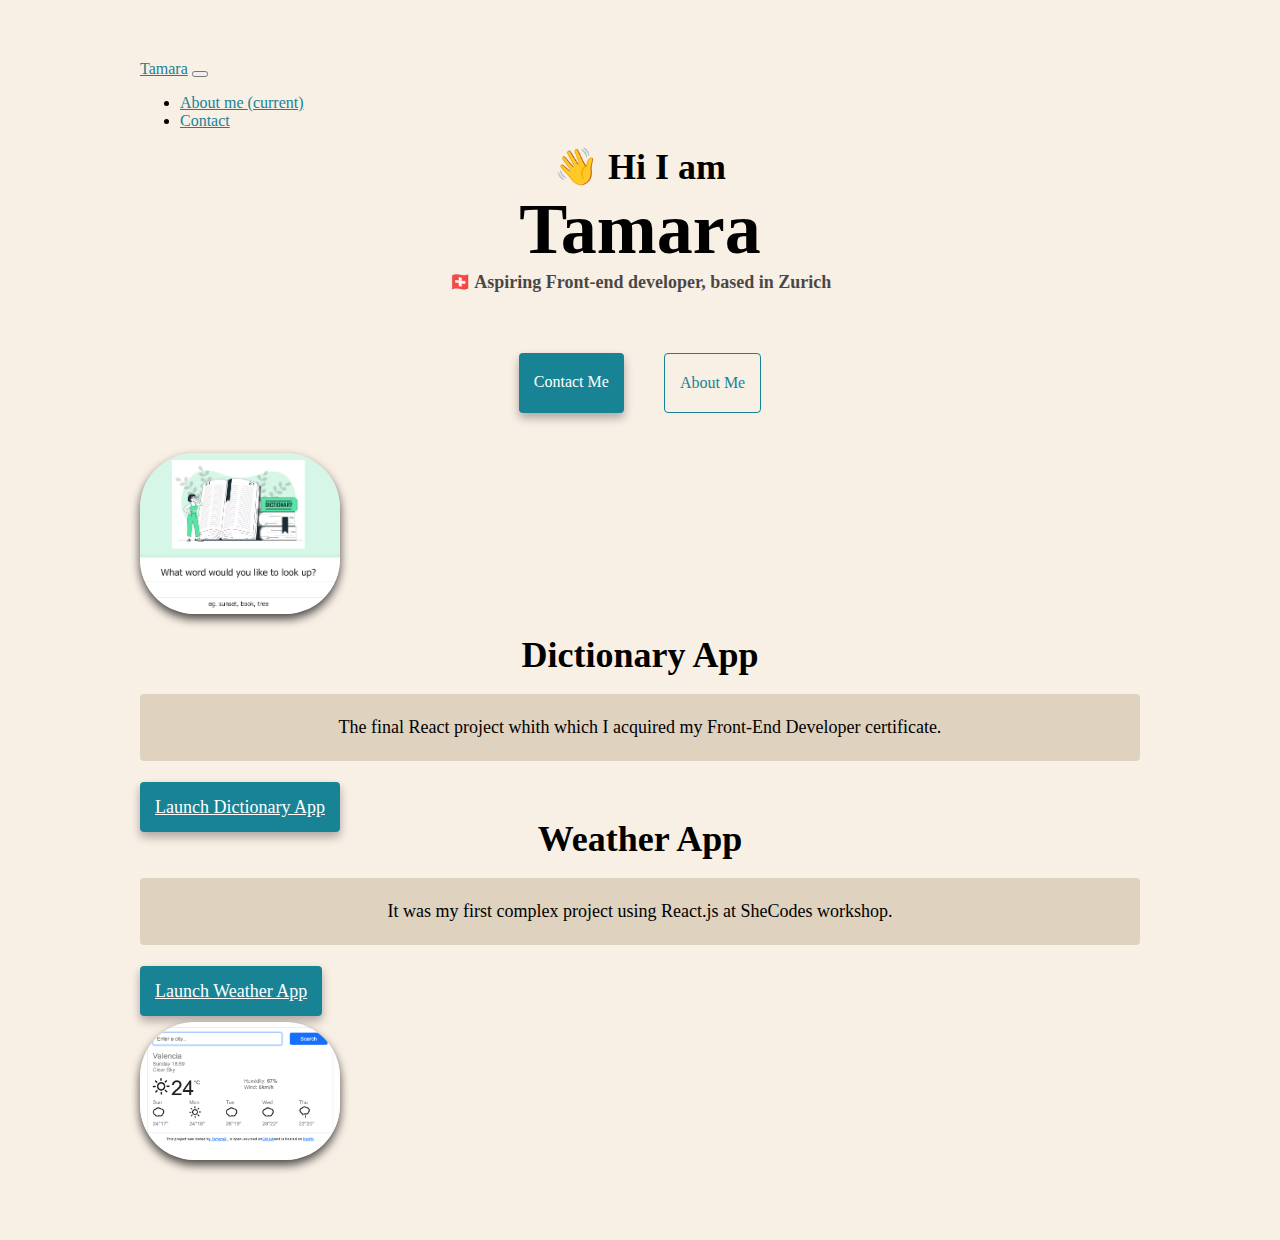
<file: index.html>
<html lang="en">
  <head>
    <meta charset="UTF-8" />
    <meta http-equiv="X-UA-Compatible" content="IE=edge" />
    <meta
      name="Front-End Developer"
      content="Front-End Developers' Presentation of Apps and Projects"
    />
    <title>Front-End Developer</title>
    <link
      rel="stylesheet"
      href="https://cdn.jsdelivr.net/npm/bootstrap@4.6.2/dist/css/bootstrap.min.css"
      integrity="sha384-xOolHFLEh07PJGoPkLv1IbcEPTNtaed2xpHsD9ESMhqIYd0nLMwNLD69Npy4HI+N"
      crossorigin="anonymous"
    />
    <script
      src="https://cdn.jsdelivr.net/npm/jquery@3.5.1/dist/jquery.slim.min.js"
      integrity="sha384-DfXdz2htPH0lsSSs5nCTpuj/zy4C+OGpamoFVy38MVBnE+IbbVYUew+OrCXaRkfj"
      crossorigin="anonymous"
    ></script>
    <script
      src="https://cdn.jsdelivr.net/npm/bootstrap@4.6.2/dist/js/bootstrap.bundle.min.js"
      integrity="sha384-Fy6S3B9q64WdZWQUiU+q4/2Lc9npb8tCaSX9FK7E8HnRr0Jz8D6OP9dO5Vg3Q9ct"
      crossorigin="anonymous"
    ></script>
    <link rel="stylesheet" href="style.css" />
  </head>
  <body>
    <nav class="navbar navbar-expand-lg navbar-light bg-light">
      <a class="navbar-brand" href="#">Tamara</a>
      <button
        class="navbar-toggler"
        type="button"
        data-toggle="collapse"
        data-target="#navbarSupportedContent"
        aria-controls="navbarSupportedContent"
        aria-expanded="false"
        aria-label="Toggle navigation"
      >
        <span class="navbar-toggler-icon"></span>
      </button>

      <div class="collapse navbar-collapse" id="navbarSupportedContent">
        <ul class="navbar-nav mr-auto">
          <li class="nav-item active">
            <a class="nav-link" href="about.html"
              >About me <span class="sr-only">(current)</span></a
            >
          </li>
          <li class="nav-item">
            <a class="nav-link" href="contact.html">Contact</a>
          </li>
        </ul>
      </div>
    </nav>
    <h2>👋 Hi I am</h2>
    <h1>Tamara</h1>
    <h3>🇨🇭 Aspiring Front-end developer, based in Zurich</h3>
    <div class="navigation-links">
      <a href="contact.html" class="contact-link">Contact me</a>
      <a href="about.html" class="about-link">About me</a>
    </div>
    <div class="container">
      <div class="row">
        <div class="col-sm-6">
          <img
            src="DictionaryApp.png"
            class="img-fluid rounded"
            alt="Dictionary App Screenshot"
          />
        </div>
        <div class="col-sm-6">
          <h2 class="mb-3">Dictionary App</h2>
          <p>
            The final React project whith which I acquired my Front-End
            Developer certificate.
          </p>

          <br />
          <div class="mb-3">
            <a
              href="https://zippy-centaur-b67eef.netlify.app/"
              class="app-link"
              target="_blank"
              >Launch Dictionary App</a
            >
          </div>
        </div>
      </div>
      <div class="row">
        <div class="col-sm-6">
          <h2 class="mb-3">Weather App</h2>
          <p>
            It was my first complex project using React.js at SheCodes workshop.
          </p>
          <br />
          <div class="mb-3">
            <a
              href="https://kaleidoscopic-toffee-53c4a6.netlify.app/"
              class="app-link"
              target="_blank"
              >Launch Weather App</a
            >
          </div>
        </div>
        <div class="col-sm-6">
          <img
            src="WeatherApp.png"
            class="img-fluid rounded"
            alt="Weather App Screenshot"
          />
        </div>
      </div>
    </div>
  </body>
</html>
</file>
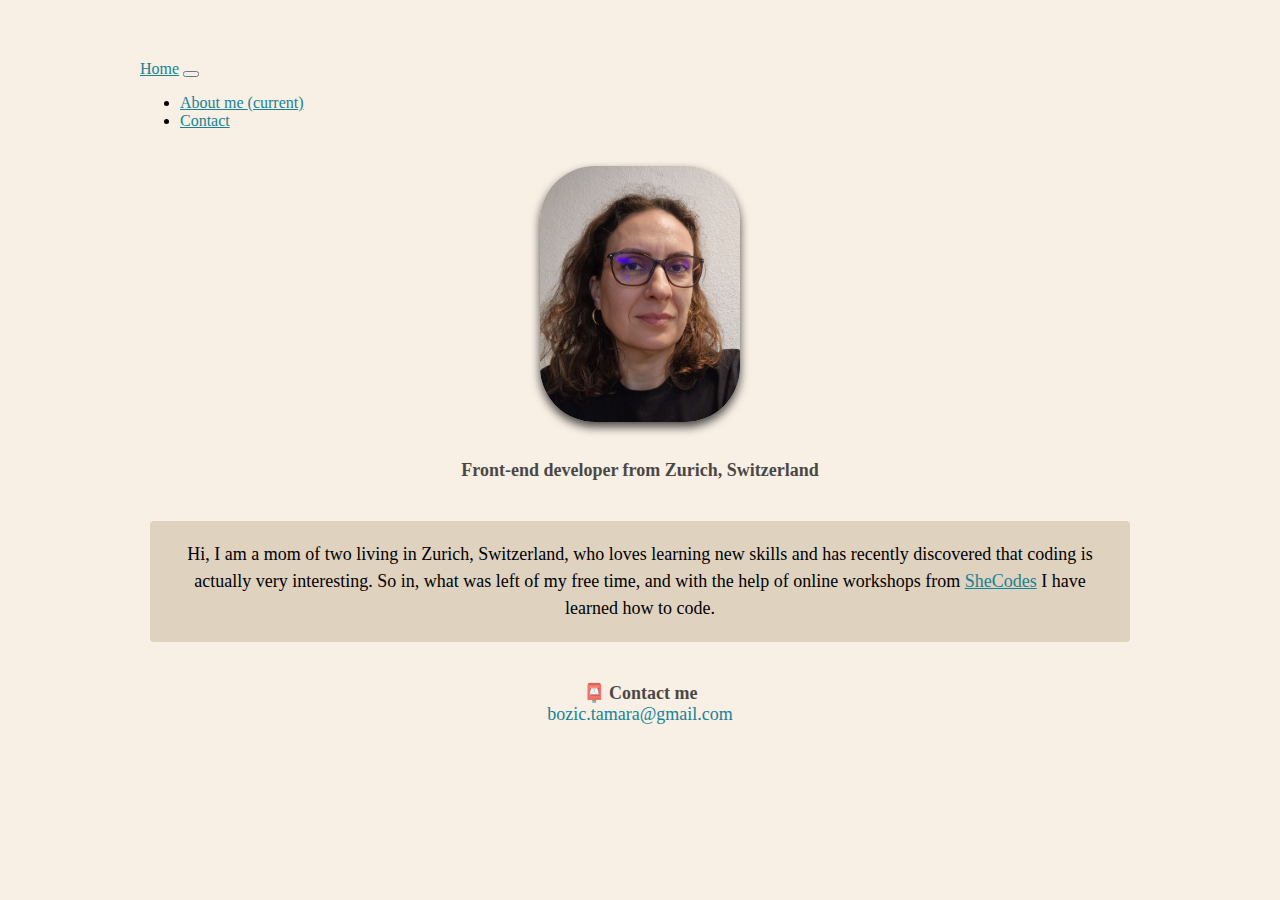
<file: about.html>
<!DOCTYPE html>
<html lang="en">
  <head>
    <meta charset="UTF-8" />
    <meta http-equiv="X-UA-Compatible" content="IE=edge" />
    <meta name="viewport" content="width=device-width, initial-scale=1.0" />
    <link
      rel="stylesheet"
      href="https://cdn.jsdelivr.net/npm/bootstrap@4.6.2/dist/css/bootstrap.min.css"
      integrity="sha384-xOolHFLEh07PJGoPkLv1IbcEPTNtaed2xpHsD9ESMhqIYd0nLMwNLD69Npy4HI+N"
      crossorigin="anonymous"
    />
    <script
      src="https://cdn.jsdelivr.net/npm/jquery@3.5.1/dist/jquery.slim.min.js"
      integrity="sha384-DfXdz2htPH0lsSSs5nCTpuj/zy4C+OGpamoFVy38MVBnE+IbbVYUew+OrCXaRkfj"
      crossorigin="anonymous"
    ></script>
    <script
      src="https://cdn.jsdelivr.net/npm/bootstrap@4.6.2/dist/js/bootstrap.bundle.min.js"
      integrity="sha384-Fy6S3B9q64WdZWQUiU+q4/2Lc9npb8tCaSX9FK7E8HnRr0Jz8D6OP9dO5Vg3Q9ct"
      crossorigin="anonymous"
    ></script>
    <link rel="stylesheet" href="style.css" />
    <title>About Tamara</title>
  </head>
  <body>
    <nav class="navbar navbar-expand-lg navbar-light bg-light">
      <a class="navbar-brand" href="/">Home</a>
      <button
        class="navbar-toggler"
        type="button"
        data-toggle="collapse"
        data-target="#navbarSupportedContent"
        aria-controls="navbarSupportedContent"
        aria-expanded="false"
        aria-label="Toggle navigation"
      >
        <span class="navbar-toggler-icon"></span>
      </button>

      <div class="collapse navbar-collapse" id="navbarSupportedContent">
        <ul class="navbar-nav mr-auto">
          <li class="nav-item active">
            <a class="nav-link" href="about.html"
              >About me <span class="sr-only">(current)</span></a
            >
          </li>
          <li class="nav-item">
            <a class="nav-link" href="contact.html">Contact</a>
          </li>
        </ul>
      </div>
    </nav>
    <h1>
      <img src="Tamara.jpg" class="profile" />
    </h1>
    <h3>Front-end developer from Zurich, Switzerland</h3>
    <div class="about-paragraphs">
      <p>
        Hi, I am a mom of two living in Zurich, Switzerland, who loves learning
        new skills and has recently discovered that coding is actually very
        interesting. So in, what was left of my free time, and with the help of
        online workshops from
        <a href="https://www.shecodes.io/" target="_blank">SheCodes</a> I have
        learned how to code.
      </p>
    </div>

    <div id="contact">
      <h3>📮 Contact me</h3>
      <a href="mailto:[email]" class="email-link"> bozic.tamara@gmail.com </a>
    </div>
  </body>
</html>
</file>
<file: style.css>
:root {
  --primary-color: #188395;
  --secondary-color: #dfd2bf;
  --box-shadow: 0 5px 10px rgba(0, 0, 0, 0.3);
}

body {
  margin: 60px auto;
  max-width: 1000px;
  background: #f8efe5;
}

h1,
h2,
h3 {
  text-align: center;
  margin: 0;
}

h1 {
  font-size: 72px;
}

h2 {
  font-size: 36px;
}

h3 {
  font-size: 18px;
  opacity: 0.7;
}

p {
  background: var(--secondary-color);
  padding: 20px;
  border-radius: 4px;
  font-size: 18px;
  line-height: 1.5;
  text-align: center;
}

img {
  max-width: 200px;
  border-radius: 55px;
  margin-top: 20px;
  margin-bottom: 20px;
  box-shadow: 0 5px 10px rgba(0, 0, 0, 0.7);
}
a {
  color: var(--primary-color);
}

.navigation-links {
  display: flex;
  margin-top: 40px;
  justify-content: center;
}

.navigation-links a {
  margin: 20px;
  border-radius: 4px;
  padding: 20px 15px;
  text-decoration: none;
  text-transform: capitalize;
}

.contact-link {
  background: var(--primary-color);
  box-shadow: var(--box-shadow);
  color: white;
}

.about-link {
  color: var(--primary-color);
  border: 1px solid var(--primary-color);
}

.homepage-link {
  color: var(--primary-color);
  text-align: center;
  display: block;
}

.about-paragraphs {
  display: flex;
  margin: 30px 0;
}

.about-paragraphs p {
  margin: 10px;
}
.myCV {
  text-align: center;
}
.email-link {
  display: flex;
  justify-content: center;
  color: var(--primary-color);
  font-size: 18px;
  text-decoration: none;
}

.email-link:hover {
  text-decoration: underline;
}
.app-link {
  border-radius: 4px;
  background-color: var(--primary-color);
  color: white;
  box-shadow: var(--box-shadow);
  padding: 15px;
  font-size: 18px;
}
@media (max-width: 800px) {
  img {
    display: none;
  }
  .about-paragraphs {
    display: block;
  }
}
</file>
